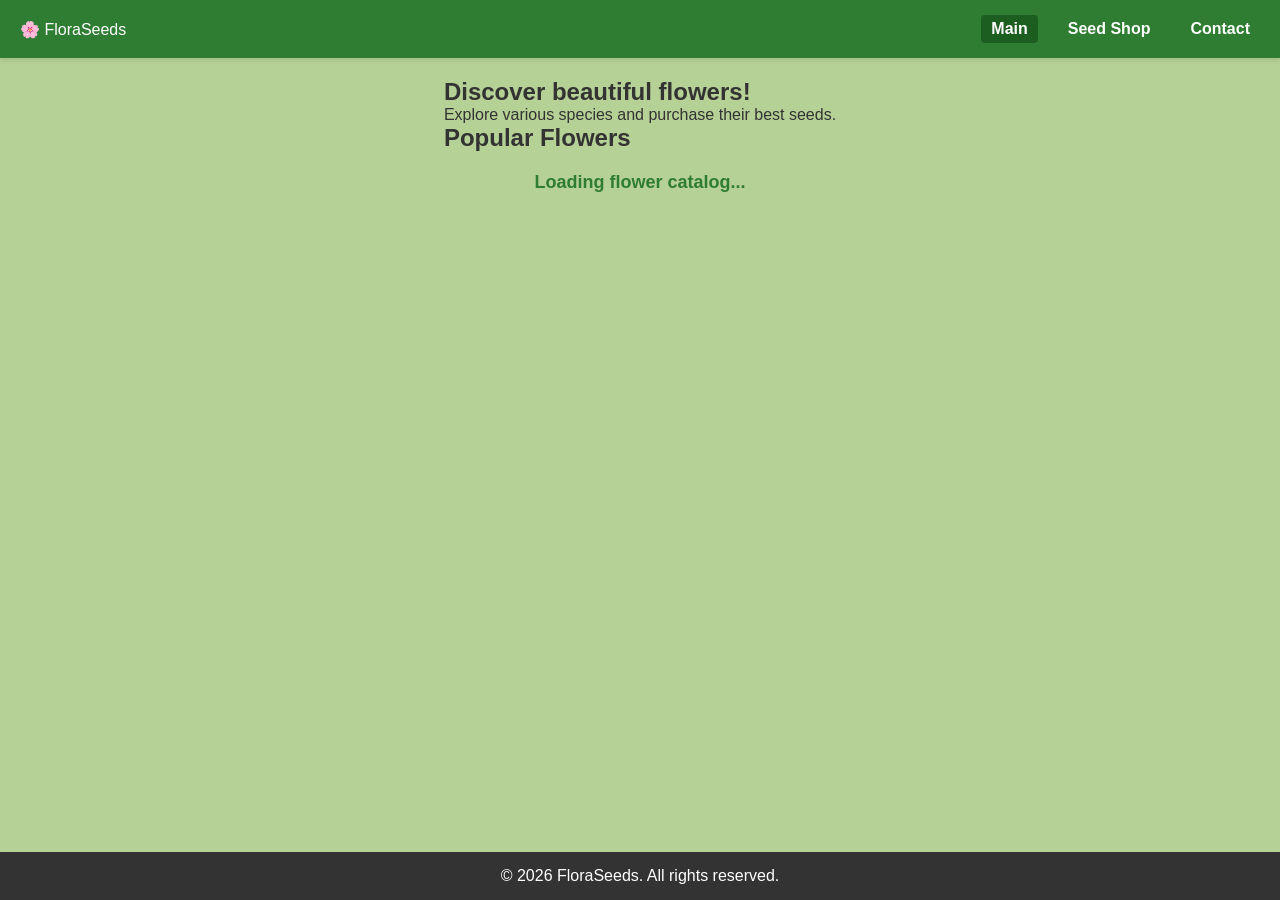
<file: index.html>
<!DOCTYPE html>
<html lang="ka">
<head>
    <meta charset="UTF-8">
    <meta name="viewport" content="width=device-width, initial-scale=1.0">
    <title>FloraSeeds - Main</title>
    <link rel="stylesheet" href="css/style.css">
</head>
<body>

    <header class="main-header">
        <div class="logo">🌸 FloraSeeds</div>
        <nav class="main-nav">
            <a href="index.html" class="nav-link active">Main</a>
            <a href="shop.html" class="nav-link">Seed Shop</a>
            <a href="contact.html" class="nav-link">Contact</a>
        </nav>
    </header>

    <main class="container">
        <section class="hero-section">
            <h1>Discover beautiful flowers!</h1>
            <p>Explore various species and purchase their best seeds.</p>
        </section>

        <section class="flowers-section">
            <h2>Popular Flowers</h2>
            
            <div id="loading-spinner" class="spinner">Loading flower catalog...</div>
            
            <div id="error-message" class="error-box hidden"></div>

            <div id="flowers-grid" class="grid-container"></div>
        </section>
    </main>

    <footer class="main-footer">
        <p>&copy; 2026 FloraSeeds. All rights reserved.</p>
    </footer>

    <script src="js/api.js"></script>
    <script src="js/main.js"></script>
</body>
</html>
</file>
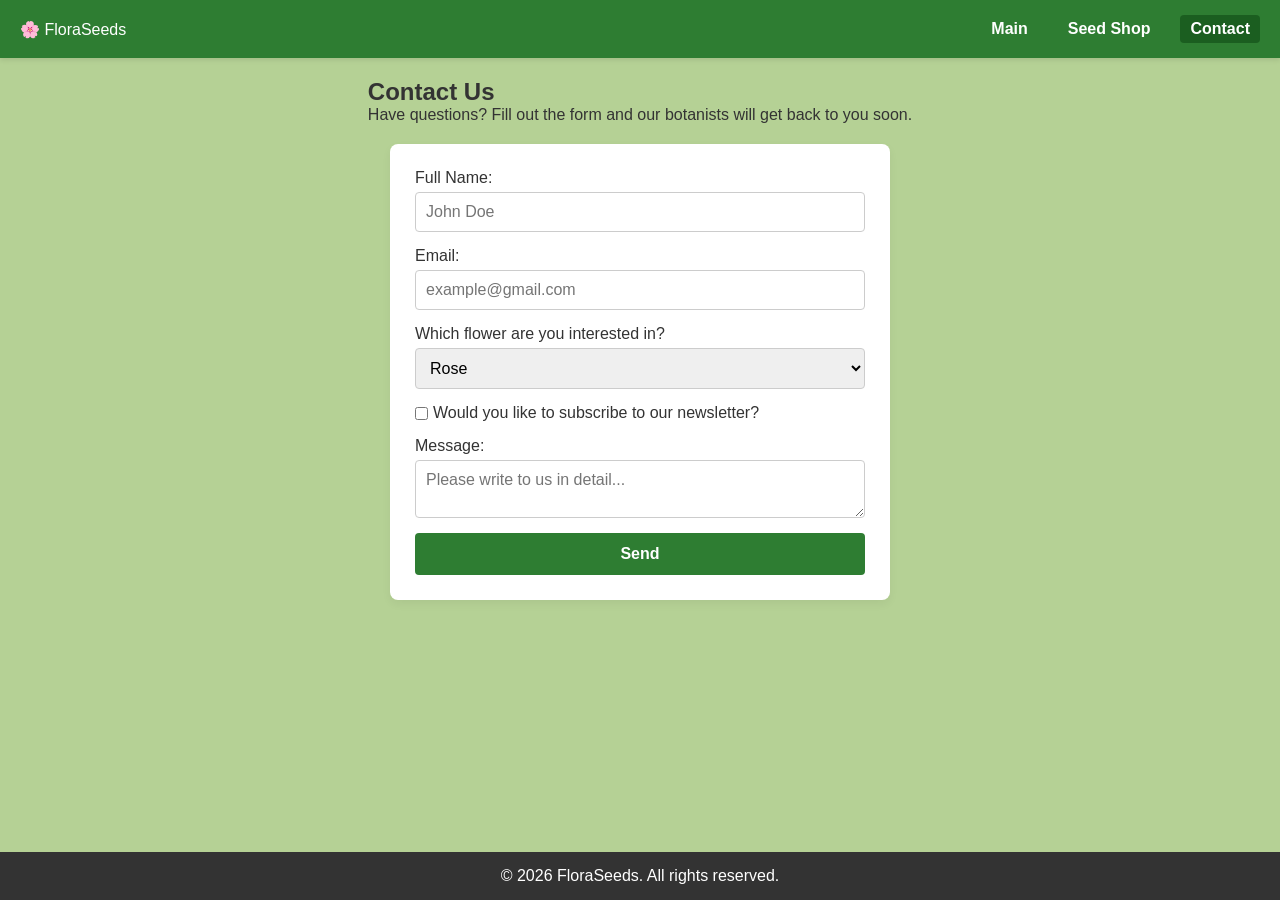
<file: contact.html>
<!DOCTYPE html>
<html lang="ka">
<head>
    <meta charset="UTF-8">
    <meta name="viewport" content="width=device-width, initial-scale=1.0">
    <title>FloraSeeds - Contact</title>
    <link rel="stylesheet" href="css/style.css">
</head>
<body>

    <header class="main-header">
        <div class="logo">🌸 FloraSeeds</div>
        <nav class="main-nav">
            <a href="index.html" class="nav-link">Main</a>
            <a href="shop.html" class="nav-link">Seed Shop</a>
            <a href="contact.html" class="nav-link active">Contact</a>
        </nav>
    </header>

    <main class="container">
        <section class="form-section">
            <h1>Contact Us</h1>
            <p>Have questions? Fill out the form and our botanists will get back to you soon.</p>

            <form id="contact-form" class="custom-form" novalidate>
                <div class="form-group">
                    <label for="username">Full Name:</label>
                    <input type="text" id="username" name="username" required minlength="3" placeholder="John Doe">
                </div>

                <div class="form-group">
                    <label for="useremail">Email:</label>
                    <input type="email" id="useremail" name="useremail" required placeholder="example@gmail.com">
                </div>

                <div class="form-group">
                    <label for="flower-select">Which flower are you interested in?</label>
                    <select id="flower-select" name="flowerSelect">
                        <option value="rose">Rose</option>
                        <option value="tulip">Tulip</option>
                        <option value="sunflower">Sunflower</option>
                        <option value="orchid">Orchid</option>
                        <option value="lavender">Lavender</option>
                        <option value="daisy">Daisy</option>
                    </select>
                </div>

                <div class="form-group inline-group">
                    <input type="checkbox" id="subscribe" name="subscribe">
                    <label for="subscribe">Would you like to subscribe to our newsletter?</label>
                </div>

                <div class="form-group">
                    <label for="message">Message:</label>
                    <textarea id="message" name="message" required minlength="10" placeholder="Please write to us in detail..."></textarea>
                </div>

                <button type="submit" class="btn-submit">Send</button>
            </form>

            <div id="form-feedback" class="feedback-box hidden"></div>
        </section>
    </main>

    <footer class="main-footer">
        <p>&copy; 2026 FloraSeeds. All rights reserved.</p>
    </footer>

    <script src="js/api.js"></script>
    <script src="js/main.js"></script>
</body>
</html>
</file>
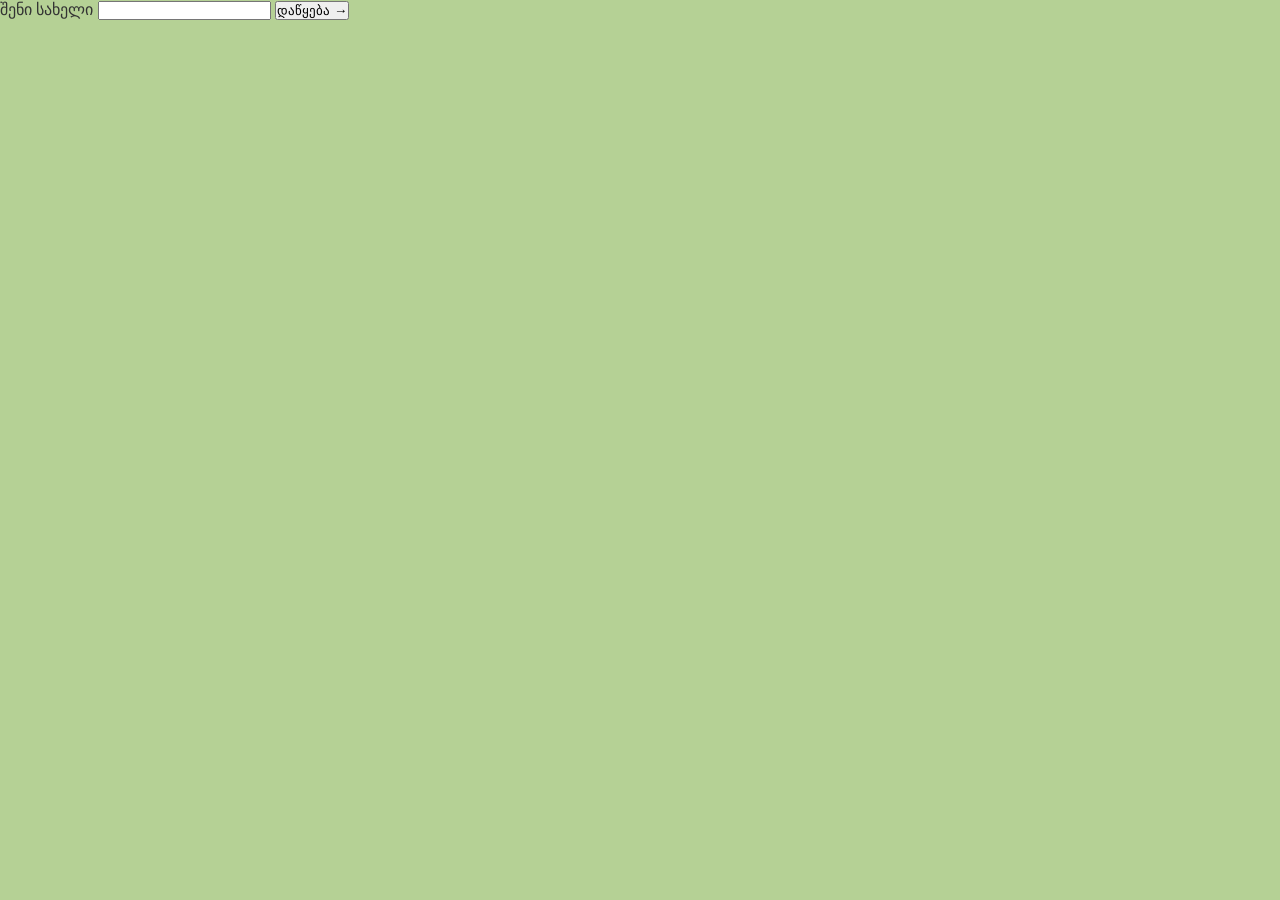
<file: login.html>
<!DOCTYPE html>
<html lang="ka">
<head>
  <meta charset="UTF-8">
  <meta name="viewport" content="width=device-width, initial-scale=1.0">
  <title>შესვლა — პროექტის სახელი</title>
  <link rel="stylesheet" href="css/style.css">
</head>
<body>

  <main>

    <form id="login-form">
      <!-- input type="text" ვალიდაციის ატრიბუტებით -->
      <label for="name-input">შენი სახელი</label>
      <input id="name-input" type="text" name="name" required minlength="2" autocomplete="name">

      <p id="login-error" hidden></p>

      <button type="submit">დაწყება →</button>
    </form>

  </main>

  <script type="module" src="js/login.js"></script>
</body>
</html>
</file>
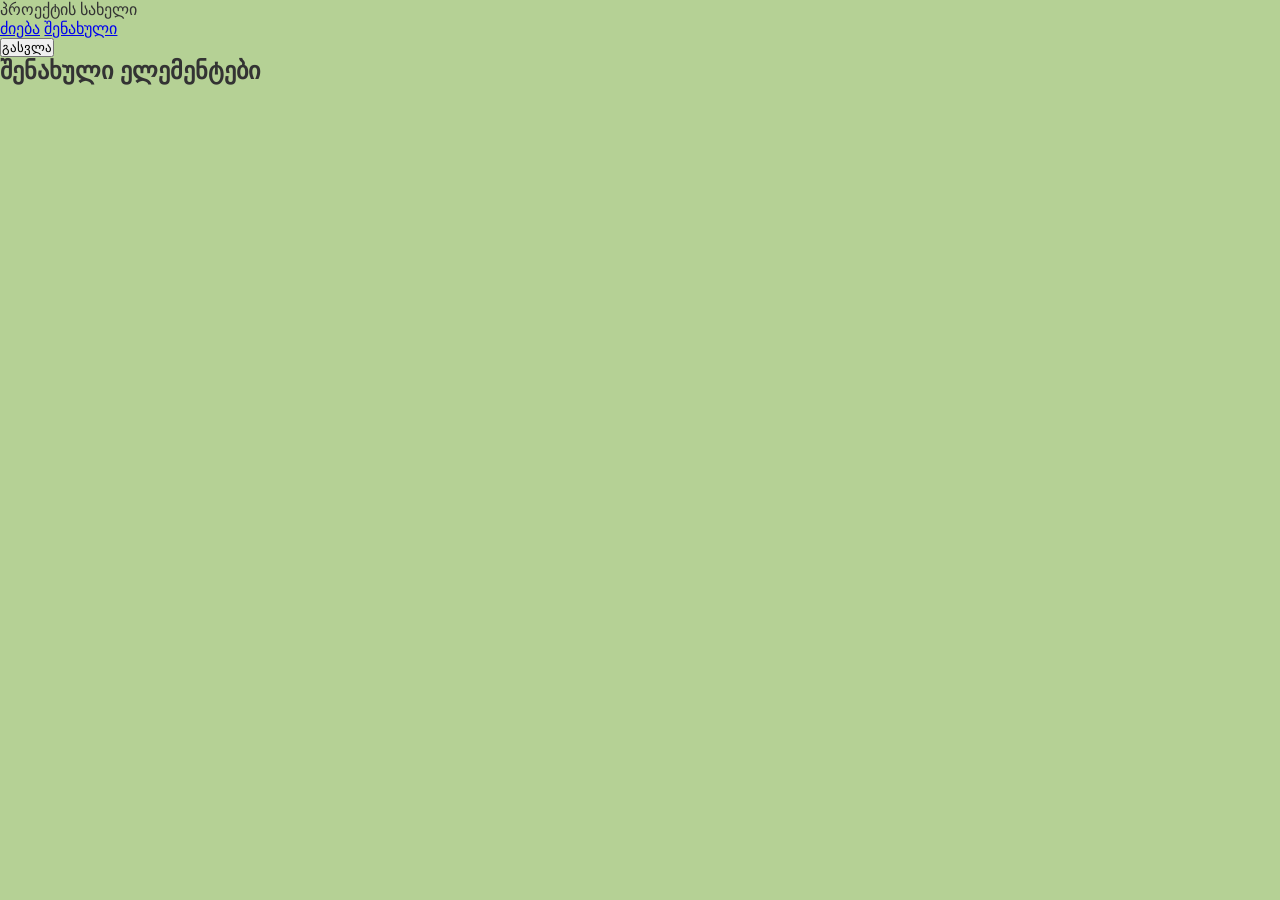
<file: saved.html>
<!DOCTYPE html>
<html lang="ka">
<head>
  <meta charset="UTF-8">
  <meta name="viewport" content="width=device-width, initial-scale=1.0">
  <title>შენახული — პროექტის სახელი</title>
  <link rel="stylesheet" href="css/style.css">
</head>
<body>

  <header>
    <nav>
      <span class="nav__logo">პროექტის სახელი</span>
      <div class="nav__links">
        <a href="index.html">ძიება</a>
        <a href="saved.html">შენახული</a>
      </div>
      <div class="nav__actions">
        <span id="nav-user"></span>
        <button id="logout-btn" type="button">გასვლა</button>
      </div>
    </nav>
  </header>

  <main>

    <section>
      <h2>შენახული ელემენტები</h2>
      <p id="saved-empty" hidden>ჯერ არაფერია შენახული.</p>
      <div id="saved-grid"></div>
    </section>

  </main>

  <footer>
    <!-- footer-ის შიგთავსი -->
  </footer>

  <script type="module" src="js/saved.js"></script>
</body>
</html>
</file>
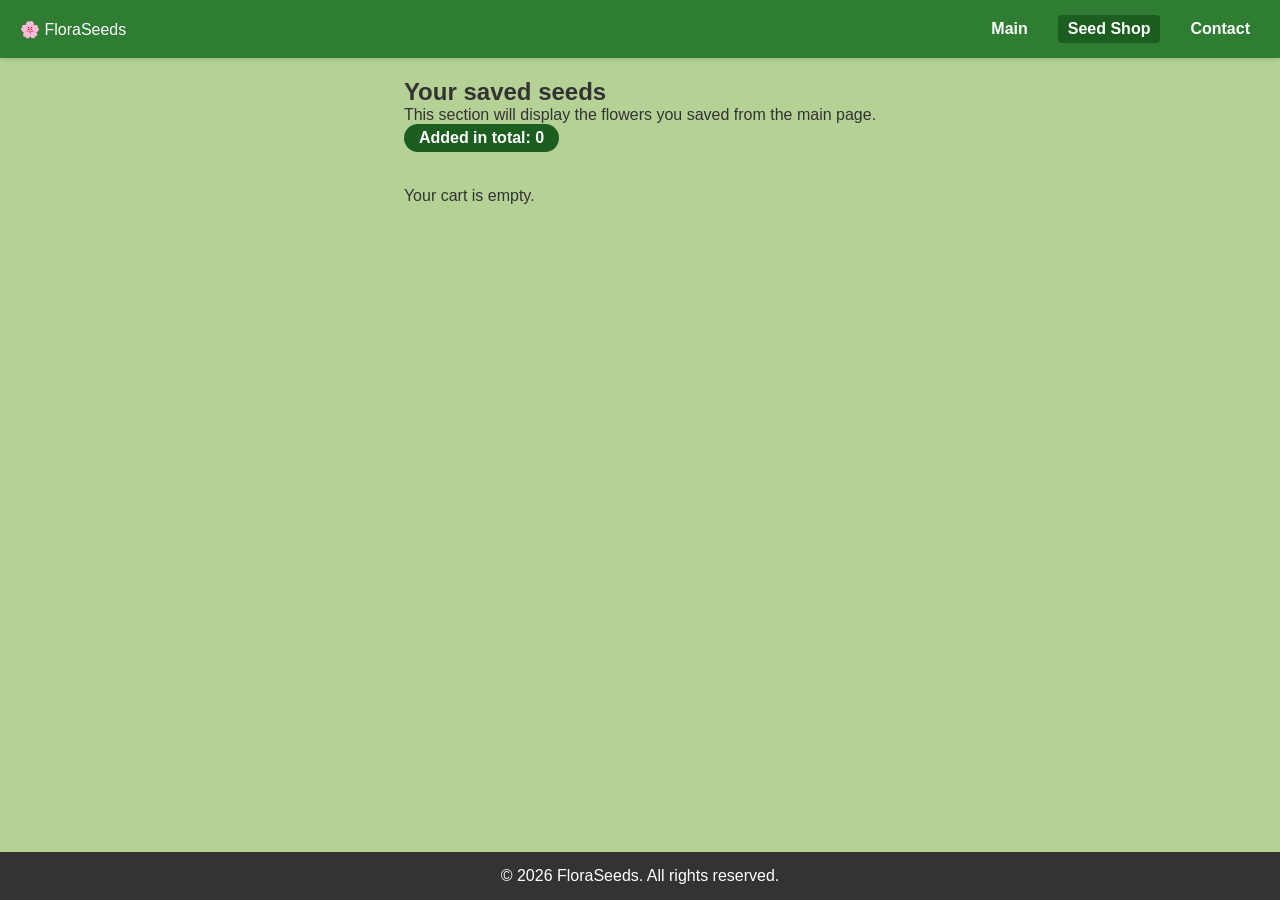
<file: shop.html>
<!DOCTYPE html>
<html lang="ka">
<head>
    <meta charset="UTF-8">
    <meta name="viewport" content="width=device-width, initial-scale=1.0">
    <title>FloraSeeds - Shop</title>
    <link rel="stylesheet" href="css/style.css">
</head>
<body>

    <header class="main-header">
        <div class="logo">🌸 FloraSeeds</div>
        <nav class="main-nav">
            <a href="index.html" class="nav-link">Main</a>
            <a href="shop.html" class="nav-link active">Seed Shop</a>
            <a href="contact.html" class="nav-link">Contact</a>
        </nav>
    </header>

    <main class="container">
        <article class="shop-article">
            <h1>Your saved seeds</h1>
            <p>This section will display the flowers you saved from the main page.</p>

            <div id="saved-seeds-count" class="counter-badge">Total added: 0</div>
            <div id="saved-grid" class="grid-container"></div>
        </article>
    </main>

    <footer class="main-footer">
        <p>&copy; 2026 FloraSeeds. All rights reserved.</p>
    </footer>

    <script src="js/api.js"></script>
    <script src="js/main.js"></script>
</body>
</html>
</file>
<file: css/style.css>
:root {
    --primary-color: #2e7d32;
    --secondary-color: #81c784;
    --dark-color: #1b5e20;
    --light-bg: #b5d195;
    --text-color: #333333;
    --error-color: #d32f2f;
    --main-padding: 20px;
    --card-gap: 25px;
}

* {
    box-sizing: border-box;
    margin: 0;
    padding: 0;
    font-family: 'Segoe UI', Tahoma, Geneva, Verdana, sans-serif;
}

body {
    background-color: var(--light-bg);
    color: var(--text-color);
    display: flex;
    flex-direction: column;
    min-height: 100vh;
}

.container {
    max-width: 1200px;
    margin: 0 auto;
    padding: var(--main-padding);
    flex: 1;
}

.main-header {
    background-color: var(--primary-color);
    color: white;
    padding: 15px var(--main-padding);
    display: flex;
    justify-content: space-between;
    align-items: center;
    box-shadow: 0 2px 5px rgba(0,0,0,0.1);
}

.main-nav {
    display: flex;
    gap: 20px;
}

.nav-link {
    color: white;
    text-decoration: none;
    font-weight: bold;
    padding: 5px 10px;
    border-radius: 4px;
    transition: background 0.3s;
}

.nav-link:hover, .nav-link.active {
    background-color: var(--dark-color);
}



.grid-container {
    display: grid;
    grid-template-columns: 1fr; 
    gap: var(--card-gap);
    margin-top: 20px;
}

.flower-card {
    background: white;
    border-radius: 8px;
    overflow: hidden;
    box-shadow: 0 4px 8px rgba(0,0,0,0.05);
    display: flex;
    flex-direction: column;
}

.flower-card__img {
    width: 100%;
    height: 200px;
    object-fit: cover;
}

.flower-card__content {
    padding: 15px;
    display: flex;
    flex-direction: column;
    gap: 10px;
    flex: 1;
}

.flower-card__btn {
    background-color: var(--primary-color);
    color: white;
    border: none;
    padding: 10px;
    border-radius: 4px;
    cursor: pointer;
    margin-top: auto;
    font-weight: bold;
}

.flower-card__btn:hover {
    background-color: var(--dark-color);
}

.custom-form {
    background: white;
    padding: 25px;
    border-radius: 8px;
    max-width: 500px;
    margin: 20px auto;
    box-shadow: 0 4px 10px rgba(0,0,0,0.05);
}

.form-group {
    margin-bottom: 15px;
    display: flex;
    flex-direction: column;
    gap: 5px;
}

.form-group.inline-group {
    flex-direction: row;
    align-items: center;
}

.form-group input[type="text"],
.form-group input[type="email"],
.form-group select,
.form-group textarea {
    padding: 10px;
    border: 1px solid #ccc;
    border-radius: 4px;
    font-size: 16px;
}

.btn-submit {
    background-color: var(--primary-color);
    color: white;
    border: none;
    padding: 12px;
    width: 100%;
    border-radius: 4px;
    font-size: 16px;
    cursor: pointer;
    font-weight: bold;
}

.spinner {
    text-align: center;
    padding: 20px;
    font-size: 18px;
    color: var(--primary-color);
    font-weight: bold;
}

.error-box {
    background-color: #ffebee;
    color: var(--error-color);
    padding: 15px;
    border-radius: 4px;
    border: 1px solid var(--error-color);
    margin: 20px 0;
}

.feedback-box {
    padding: 15px;
    border-radius: 4px;
    margin-top: 15px;
    text-align: center;
    font-weight: bold;
}

.feedback-box.success {
    background-color: #e8f5e9;
    color: var(--dark-color);
}

.feedback-box.error {
    background-color: #ffebee;
    color: var(--error-color);
}

.counter-badge {
    background: var(--dark-color);
    color: white;
    display: inline-block;
    padding: 5px 15px;
    border-radius: 20px;
    margin-bottom: 15px;
    font-weight: bold;
}

.container .hidden {
    display: none;
}

.main-footer {
    background-color: #333;
    color: white;
    text-align: center;
    padding: 15px;
    margin-top: auto;
}

@media (min-width: 600px) {
    .grid-container {
        grid-template-columns: repeat(2, 1fr);
    }
}

@media (min-width: 1024px) {
    .grid-container {
        grid-template-columns: repeat(3, 1fr);
    }
}
</file>
